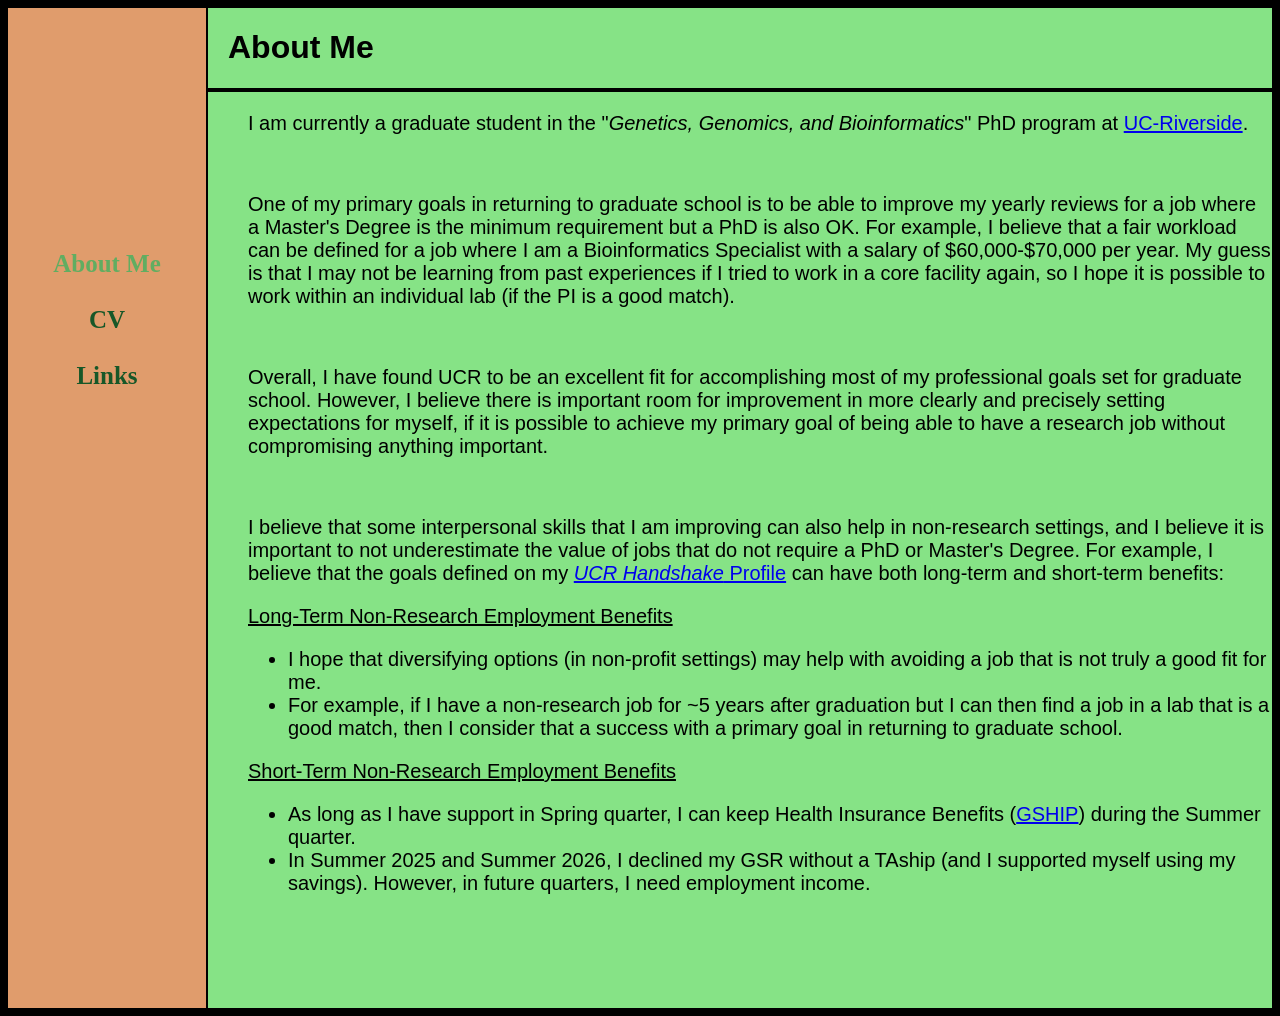
<file: index.html>
<!DOCTYPE html>
<html>
	<head>
	</head>
		<title>GitHub Pages Profile for Charles Warden</title>
		<link rel="stylesheet" href="style.css">
	<body>
	
	<!-- 
		Use class names for grid layout from https://stackoverflow.com/questions/29960458/making-a-simple-layout-with-a-sidebar-in-html-css
	-->

		<div class='container'>
		  <div class='sidebar'>
			<div class = "sidebar-links">
				<a href="index.html" class="active">About Me</a>
				<br>
				<br>
				<a href="cv.html">CV</a>
				<br>
				<br>
				<a href="links.html">Links</a>
			</div>
		  </div>
		  <div class='main'>
			<h1>About Me</h1>
			<hr>
			<p>I am currently a graduate student in the "<i>Genetics, Genomics, and Bioinformatics</i>" PhD program at <a href="https://profiles.ucr.edu/app/home/profile/cward029" target="_blank">UC-Riverside</a>.</p>
			<br>
			<p>One of my primary goals in returning to graduate school is to be able to improve my yearly reviews for a job where a Master's Degree is the minimum requirement but a PhD is also OK.  For example, I believe that a fair workload can be defined for a job where I am a Bioinformatics Specialist with a salary of $60,000-$70,000 per year.  My guess is that I may not be learning from past experiences if I tried to work in a core facility again, so I hope it is possible to work within an individual lab (if the PI is a good match).</p>
			<br>
			<p>Overall, I have found UCR to be an excellent fit for accomplishing most of my professional goals set for graduate school.  However, I believe there is important room for improvement in more clearly and precisely setting expectations for myself, if it is possible to achieve my primary goal of being able to have a research job without compromising anything important.</p>
			<br>
			<p>I believe that some interpersonal skills that I am improving can also help in non-research settings, and I believe it is important to not underestimate the value of jobs that do not require a PhD or Master's Degree.  For example, I believe that the goals defined on my <a href="https://ucr.joinhandshake.com/profiles/cward029" target="_blank"><i>UCR Handshake</i> Profile</a> can have both long-term and short-term benefits:</p>
			<p><u>Long-Term Non-Research Employment Benefits</u></p>
			<ul>
			  <li>I hope that diversifying options (in non-profit settings) may help with avoiding a job that is not truly a good fit for me.</li>
			  <li>For example, if I have a non-research job for ~5 years after graduation but I can then find a job in a lab that is a good match, then I consider that a success with a primary goal in returning to graduate school.</li>
			</ul>
			<p><u>Short-Term Non-Research Employment Benefits</u></p>
			<ul>
			  <li>As long as I have support in Spring quarter, I can keep Health Insurance Benefits (<a href="https://studenthealth.ucr.edu/graduates" target="_blank">GSHIP</a>) during the Summer quarter.</li>
			  <li>In Summer 2025 and Summer 2026, I declined my GSR without a TAship (and I supported myself using my savings).  However, in future quarters, I need employment income.</li>
			</ul>
		  </div>
		</div>
	</body>
</html>
</file>
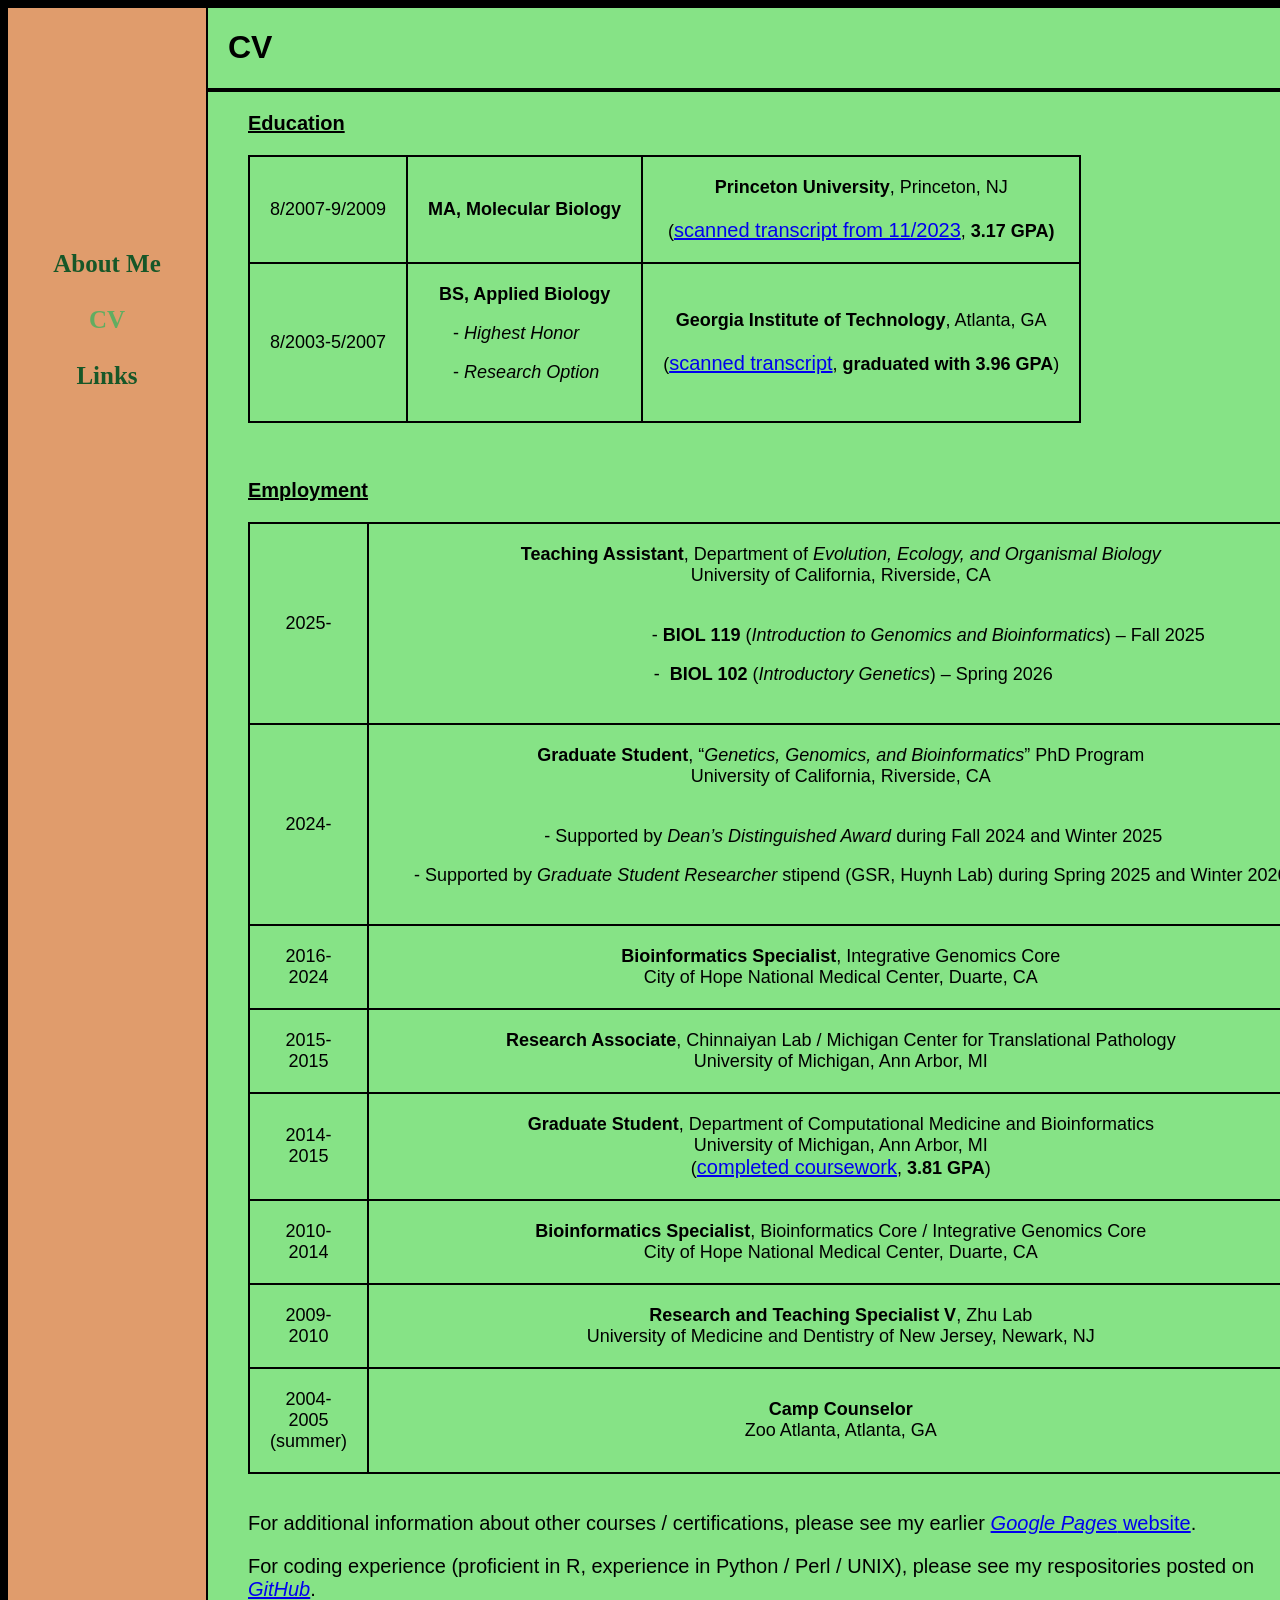
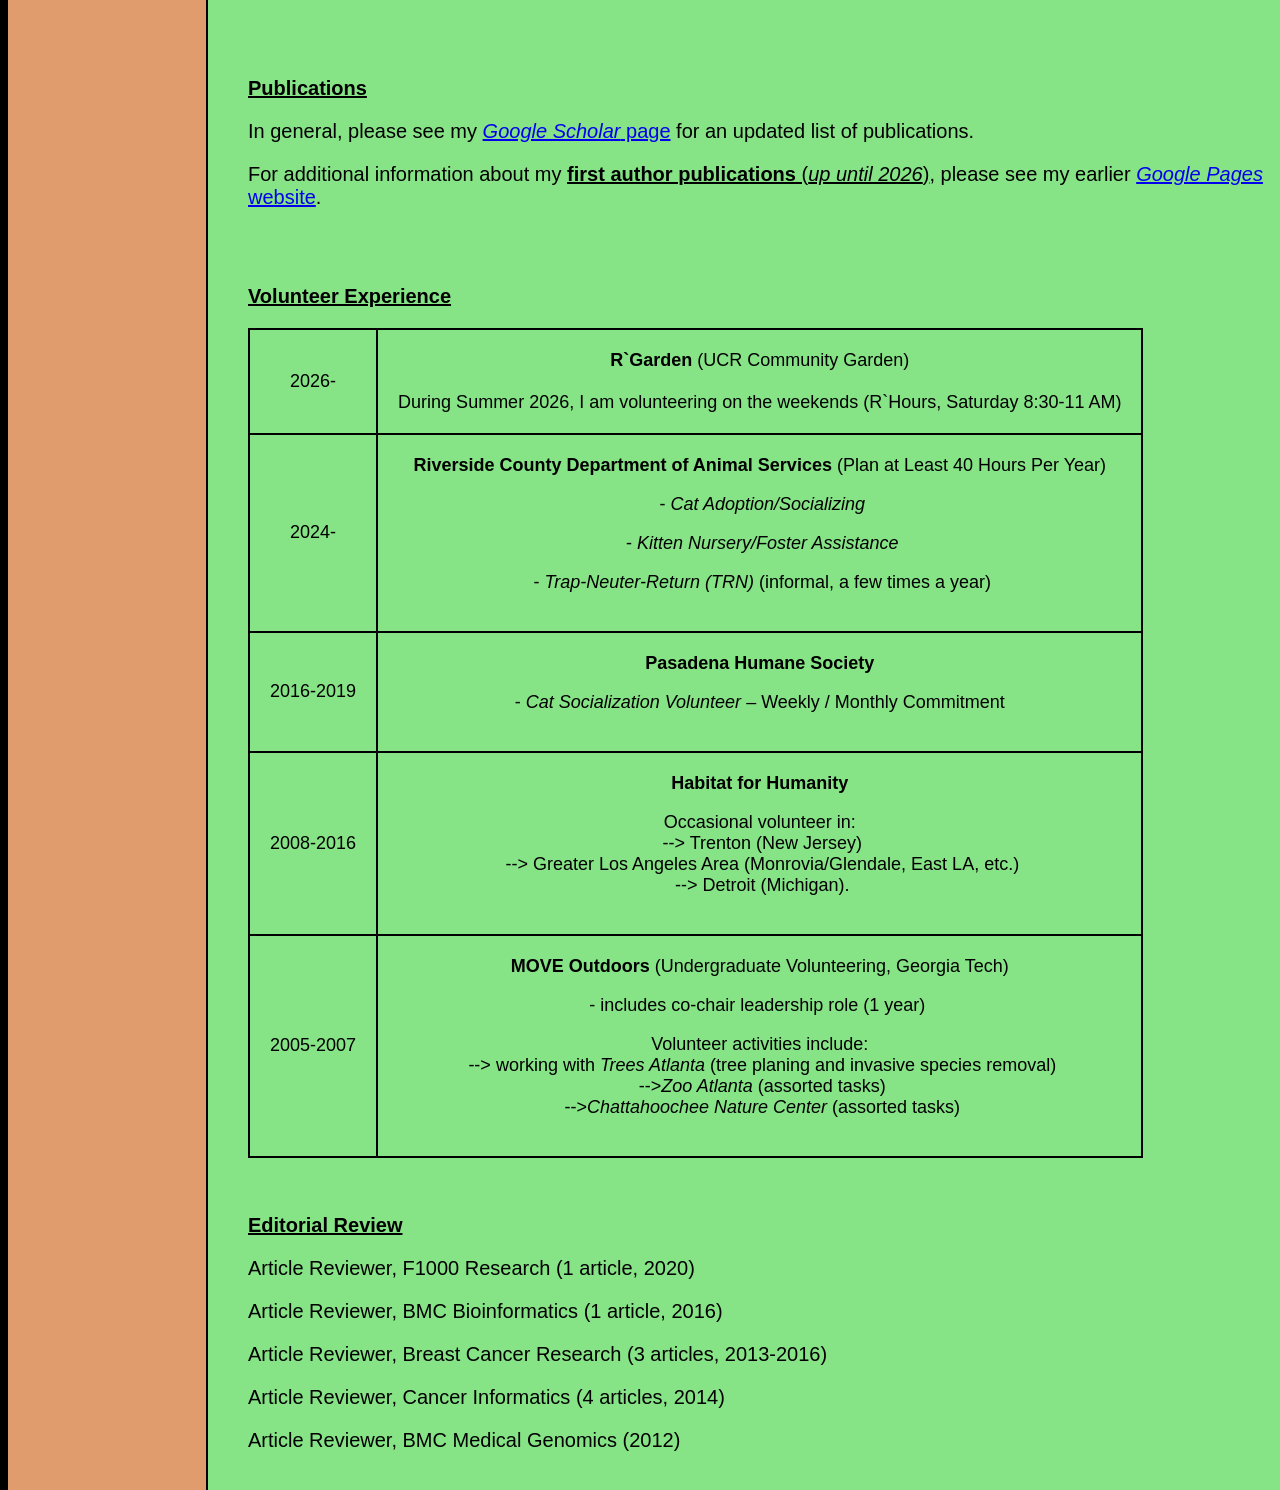
<file: cv.html>
<!DOCTYPE html>
<html>
	<head>
	</head>
		<title>GitHub Pages Profile for Charles Warden</title>
		<link rel="stylesheet" href="style.css">
	<body>
	
	<!-- 
		Use class names for grid layout from https://stackoverflow.com/questions/29960458/making-a-simple-layout-with-a-sidebar-in-html-css
	-->

		<div class='container'>
		  <div class='sidebar'>
			<div class = "sidebar-links">
				<a href="index.html">About Me</a>
				<br>
				<br>
				<a href="cv.html" class="active">CV</a>
				<br>
				<br>
				<a href="links.html">Links</a>
			</div>
		  </div>
		  <div class='main'>
			<h1>CV</h1>
			<hr>
			<p><b><u>Education</u></b></p>
			<table>
				<tbody>
					<tr>
					  <td align="center">8/2007-9/2009</td>
					  <td align="center"><b>MA, Molecular Biology</b></td>
					  <td align="center"><b>Princeton University</b>, Princeton, NJ<br><br>(<a href="https://drive.google.com/file/d/1xbHrr_IoW0qOztbkx2_iXDnqTxc8YE5c/view?usp=sharing%20target=" target="_blank">scanned transcript from 11/2023</a>, <b>3.17 GPA<b>)</td>
					</tr>
					<tr>
					  <td align="center">8/2003-5/2007</td>
					  <td align="center"><b>BS, Applied Biology</b><br><pre align="left">     - <i>Highest Honor</i><pre>     - <i>Research Option</i></pre></td>
					  <td align="center"><b>Georgia Institute of Technology</b>, Atlanta, GA<br><br>(<a href="https://drive.google.com/file/d/1GkGqUOEBWTCOmZKTMw1QBrKqY8slpw5e/view?usp=sharing" target="_blank">scanned transcript</a>, <b>graduated with 3.96 GPA</b>)</td>
					</tr>
				</tbody>
			</table>
			<br>
			<br>
			<p><b><u>Employment</u></b></p>
			<table>
				<tbody>
					<tr>
					  <td align="center">2025-</td>
					  <td align="center"><b>Teaching Assistant</b>, Department of <i>Evolution, Ecology, and Organismal Biology</i><br>University of California, Riverside, CA<br><br><pre>                                    - <b>BIOL 119</b> (<i>Introduction to Genomics and Bioinformatics</i>) – Fall 2025 </pre><pre>     -  <b>BIOL 102</b> (<i>Introductory Genetics</i>) – Spring 2026</pre></td>
					</tr>
					<tr>
					  <td align="center">2024-</td>
					  <td align="center"><b>Graduate Student</b>, “<i>Genetics, Genomics, and Bioinformatics</i>” PhD Program<br>University of California, Riverside, CA<br><br><pre>     - Supported by <i>Dean’s Distinguished Award</i> during Fall 2024 and Winter 2025</pre><pre>     - Supported by <i>Graduate Student Researcher</i> stipend (GSR, Huynh Lab) during Spring 2025 and Winter 2026.</pre></td>
					</tr>
					<tr>
					  <td align="center">2016-2024</td>
					  <td align="center"><b>Bioinformatics Specialist</b>, Integrative Genomics Core<br>City of Hope National Medical Center, Duarte, CA</td>
					</tr>
					<tr>
					  <td align="center">2015-2015</td>
					  <td align="center"><b>Research Associate</b>, Chinnaiyan Lab / Michigan Center for Translational Pathology<br>University of Michigan, Ann Arbor, MI</td>
					</tr>
					<tr>
					  <td align="center">2014-2015</td>
					  <td align="center"><b>Graduate Student</b>, Department of Computational Medicine and Bioinformatics<br>University of Michigan, Ann Arbor, MI<br>(<a href="https://drive.google.com/file/d/1OdXoFgLdpLq7tJ95mtco12XC8i_w2Ejx/view?usp=sharing" target="_blank">completed coursework</a>, <b>3.81 GPA</b>)</td>
					</tr>
					<tr>
					  <td align="center">2010-2014</td>
					  <td align="center"><b>Bioinformatics Specialist</b>, Bioinformatics Core / Integrative Genomics Core<br>City of Hope National Medical Center, Duarte, CA</td>
					</tr>
					<tr>
					  <td align="center">2009-2010</td>
					  <td align="center"><b>Research and Teaching Specialist V</b>, Zhu Lab<br>University of Medicine and Dentistry of New Jersey, Newark, NJ</td>
					</tr>
					<tr>
					  <td align="center">2004-2005<br>(summer)</td>
					  <td align="center"><b>Camp Counselor</b><br>Zoo Atlanta, Atlanta, GA</td>
					</tr>
				</tbody>
			</table>		
			<br>
			<p> For additional information about other courses / certifications, please see my earlier <a href="https://sites.google.com/site/cwarden45/about-me?authuser=0" target="_blank"><i>Google Pages</i> website</a>.</p>
			<p> For coding experience (proficient in R, experience in Python / Perl / UNIX), please see my respositories posted on <a href="https://github.com/cwarden45" target="_blank"><i>GitHub</i></a>.</p>
			<br>
			<br>
			<p><b><u>Publications</u></b></p>
			<p> In general, please see my <a href="https://scholar.google.com/citations?user=SaUd3isAAAAJ&hl=en" target="_blank"><i>Google Scholar</i> page</a> for an updated list of publications</a>.</p>
			<p> For additional information about my <u><b>first author publications</b> (<i>up until 2026</i>)</u>, please see my earlier <a href="https://sites.google.com/site/cwarden45/about-me?authuser=0" target="_blank"><i>Google Pages</i> website</a>.</p>
			<br>
			<br>
			<p><b><u>Volunteer Experience</u></b></p>
			<table>
				<tbody>
				<tr>
					  <td align="center">2026- </td>
					  <td align="center"><b>R`Garden</b> (UCR Community Garden)<br><br>During Summer 2026, I am volunteering on the weekends (R`Hours, Saturday 8:30-11 AM)</td>
					</tr>	
					<tr>
					  <td align="center">2024- </td>
					  <td align="center"><b>Riverside County Department of Animal Services </b>(Plan at Least 40 Hours Per Year)<br><pre> - <i>Cat Adoption/Socializing</i></pre><pre> - <i>Kitten Nursery/Foster Assistance</i></pre><pre> - <i>Trap-Neuter-Return (TRN)</i> (informal, a few times a year)</pre></td>
					</tr>
					<tr>
					  <td align="center">2016-2019</td>
					  <td align="center"><b>Pasadena Humane Society</b><br><pre>- <i>Cat Socialization Volunteer</i> – Weekly / Monthly Commitment</pre></td>
					</tr>
					<tr>
					  <td align="center">2008-2016</td>
					  <td align="center"><b>Habitat for Humanity</b><br><pre>Occasional volunteer in:<br> --> Trenton (New Jersey)<br> --> Greater Los Angeles Area (Monrovia/Glendale, East LA, etc.)<br> --> Detroit (Michigan).</pre></td>
					</tr>
					<tr>
					  <td align="center">2005-2007</td>
					  <td align="center"><b>MOVE Outdoors</b> (Undergraduate Volunteering, Georgia Tech)<br><pre>- includes co-chair leadership role (1 year) </pre><pre>Volunteer activities include:<br> --> working with <i>Trees Atlanta</i> (tree planing and invasive species removal)<br> --><i>Zoo Atlanta</i> (assorted tasks)<br> --><i>Chattahoochee Nature Center</i> (assorted tasks)</pre></td>
					</tr>
				</tbody>
			</table>
			<br>
			<br>
			<p><b><u>Editorial Review</u></b></p>
			<p>Article Reviewer, F1000 Research (1 article, 2020)</p>
			<p>Article Reviewer, BMC Bioinformatics (1 article, 2016)</p>
			<p>Article Reviewer, Breast Cancer Research (3 articles, 2013-2016)</p>
			<p>Article Reviewer, Cancer Informatics (4 articles, 2014)</p>
			<p>Article Reviewer, BMC Medical Genomics (2012)</p>
			<br>
		  </div>
		</div>
	</body>
</html>
</file>
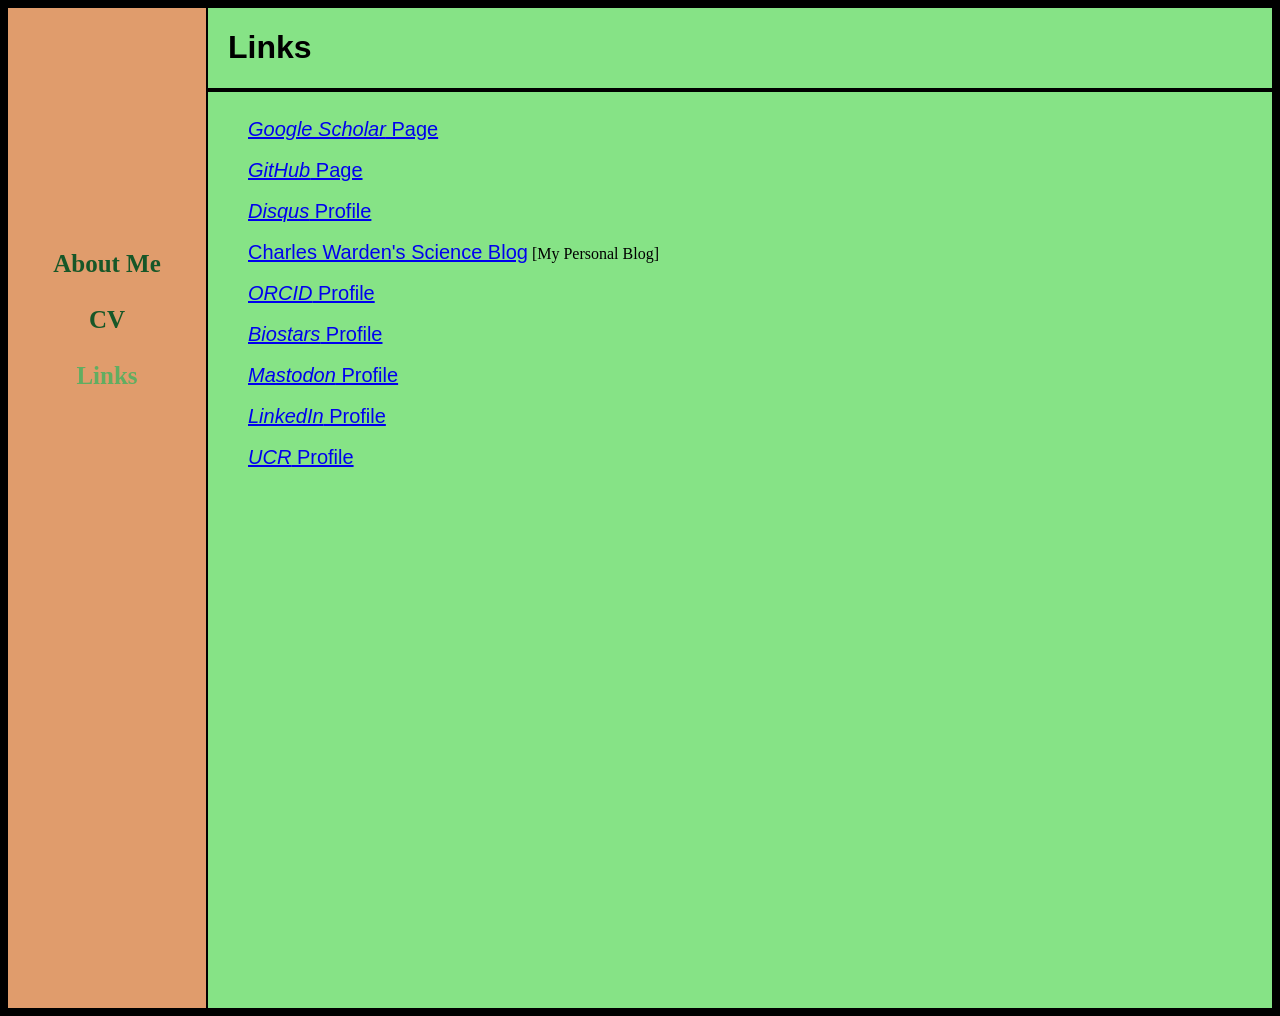
<file: links.html>
<!DOCTYPE html>
<html>
	<head>
	</head>
		<title>GitHub Pages Profile for Charles Warden</title>
		<link rel="stylesheet" href="style.css">
	<body>
	
	<!-- 
		Use class names for grid layout from https://stackoverflow.com/questions/29960458/making-a-simple-layout-with-a-sidebar-in-html-css
	-->

		<div class='container'>
		  <div class='sidebar'>
			<div class = "sidebar-links">
				<a href="index.html">About Me</a>
				<br>
				<br>
				<a href="cv.html">CV</a>
				<br>
				<br>
				<a href="links.html" class="active">Links</a>
			</div>
		  </div>
		  <div class='main'>
			<h1>Links</h1>
			<hr>
			<br>
			<a id="a2" href="https://scholar.google.com/citations?user=SaUd3isAAAAJ&hl=en" target="_blank"><i>Google Scholar</i> Page</a>
			<br>
			<br>
			<a id="a2" href="https://github.com/cwarden45" target="_blank"><i>GitHub</i> Page</a>
			<br>
			<br>
			<a id="a2" href="https://disqus.com/by/charleswarden/" target="_blank"><i>Disqus</i> Profile</a>
			<br>
			<br>			
			<a id="a2" href="https://cdwscience.blogspot.com/" target="_blank">Charles Warden's Science Blog</a> [My Personal Blog]
			<br>
			<br>
			<a id="a2" href="https://orcid.org/0000-0002-1827-4486" target="_blank"><i>ORCID</i> Profile</a>
			<br>
			<br>
			<a id="a2" href="https://www.biostars.org/u/8047/" target="_blank"><i>Biostars</i> Profile</a>
			<br>
			<br>
			<a id="a2" href="https://mastodon.social/@cwarden45/" target="_blank"><i>Mastodon</i> Profile</a>
			<br>
			<br>
			<a id="a2" href="https://www.linkedin.com/in/cwarden45" target="_blank"><i>LinkedIn</i> Profile</a>
			<br>
			<br>
			<a id="a2" href="https://profiles.ucr.edu/app/home/profile/cward029" target="_blank"><i>UCR</i> Profile</a>
			<br>
			<br>			
		  </div>
		</div>
	</body>
</html>
</file>
<file: style.css>
body {
	background-color: black;
}

/*
Start layout code with example from Stack Exchange: https://stackoverflow.com/questions/29960458/making-a-simple-layout-with-a-sidebar-in-html-css
*/
.container {
	height: 1000px; /*I was getting is issue with CV content being cutoff */
	width: 100%;
	display: grid;
	grid-template-areas: "sidebar main";
	grid-template-columns: 200px auto;
}

.sidebar {
	grid-area: sidebar;
	height: 100%;
	background-color: rgb(224, 156, 108);

	/*display: flex;*/
	/*justify-content: center;*/
	/*align-items: center;*/
	
	border-right: 2px solid black;
}

.sidebar-links {
	background-color: rgb(224, 156, 108);

	position: sticky;
	top: 250px;
	height: 200px;
	text-align: center;
	
	font-size: 25px;
	font-weight: bold;
}

.sidebar-links a{
	color:rgb(23, 87, 40);
	text-decoration: none;
}
.sidebar a.active {
    color: rgb(97, 173, 97);
}

.main {
	grid-area: main;
	height: 100%;
	background-color: rgb(134, 227, 134);
}

/*
Fonts selected with assistance from the following referenes
https://www.w3schools.com/cssref/css_websafe_fonts.php
https://www.cssfontstack.com/
*/
.main h1{
	font-family: tahoma, verdana, sans-serif;
	
	margin-left: 20px;
}
.main p{
	font-family: "trebuchet MS", sans-serif;
	font-size: 20px;
	
	margin-left: 40px;
}

.main ul{
	font-family: "trebuchet MS", sans-serif;
	font-size: 20px;
	
	margin-left: 40px;
}

.main a{
	font-family: "trebuchet MS", sans-serif;
	font-size: 20px;
}

.main table{
	font-family: "trebuchet MS", sans-serif;
	font-size: 18px;
	
	margin-left: 40px;
	
	border: 2px solid black;
	border-collapse: collapse;
}

.main th, td{
	font-family: "trebuchet MS", sans-serif;
	font-size: 18px;
	
	border: 2px solid black;
	border-collapse: collapse;
	padding: 20px
}

.main pre{
	font-family: "trebuchet MS", sans-serif;
	font-size: 18px;
}

.main hr{
	/* Settings defined with assitance from Google / Gemini */
	height: 4px;
	background-color: black;
	border: none;
}

#a2{
	font-family: "trebuchet MS", sans-serif;
	font-size: 20px;

	margin-left: 40px;
}
</file>
